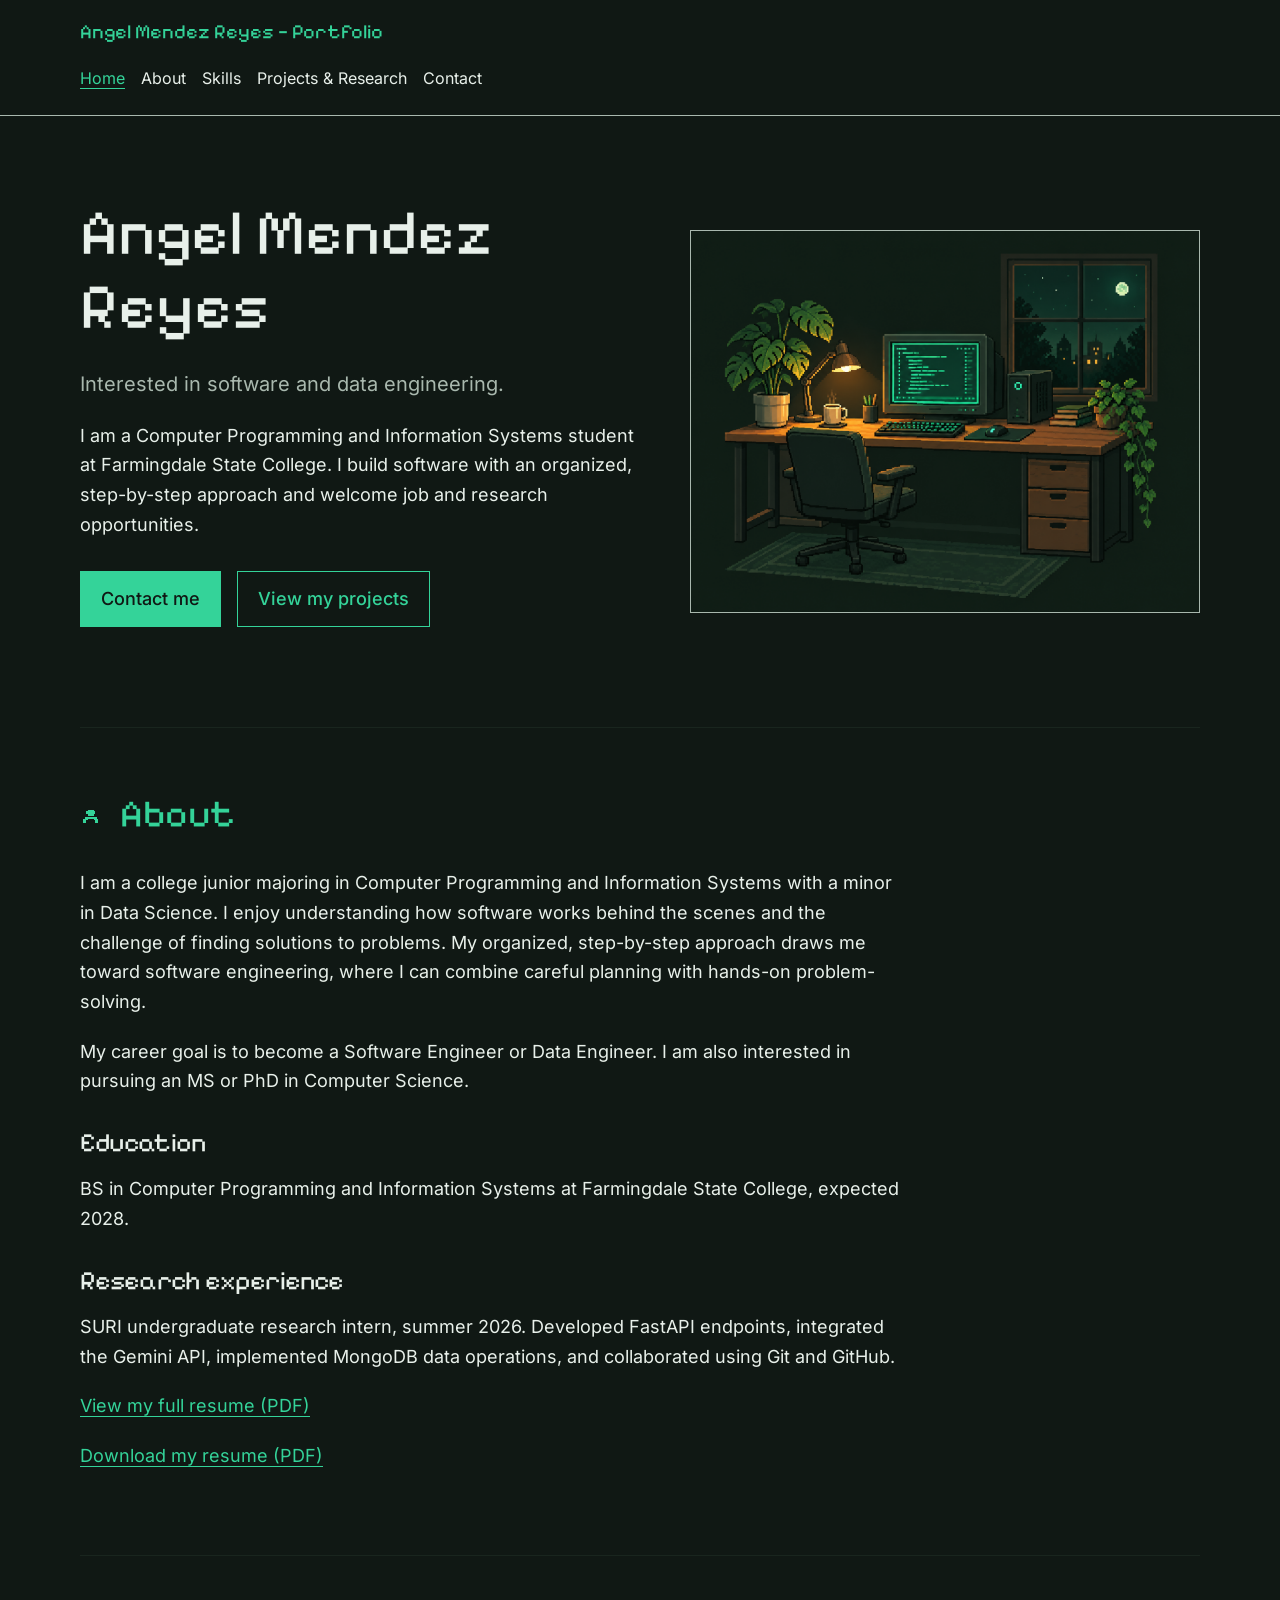
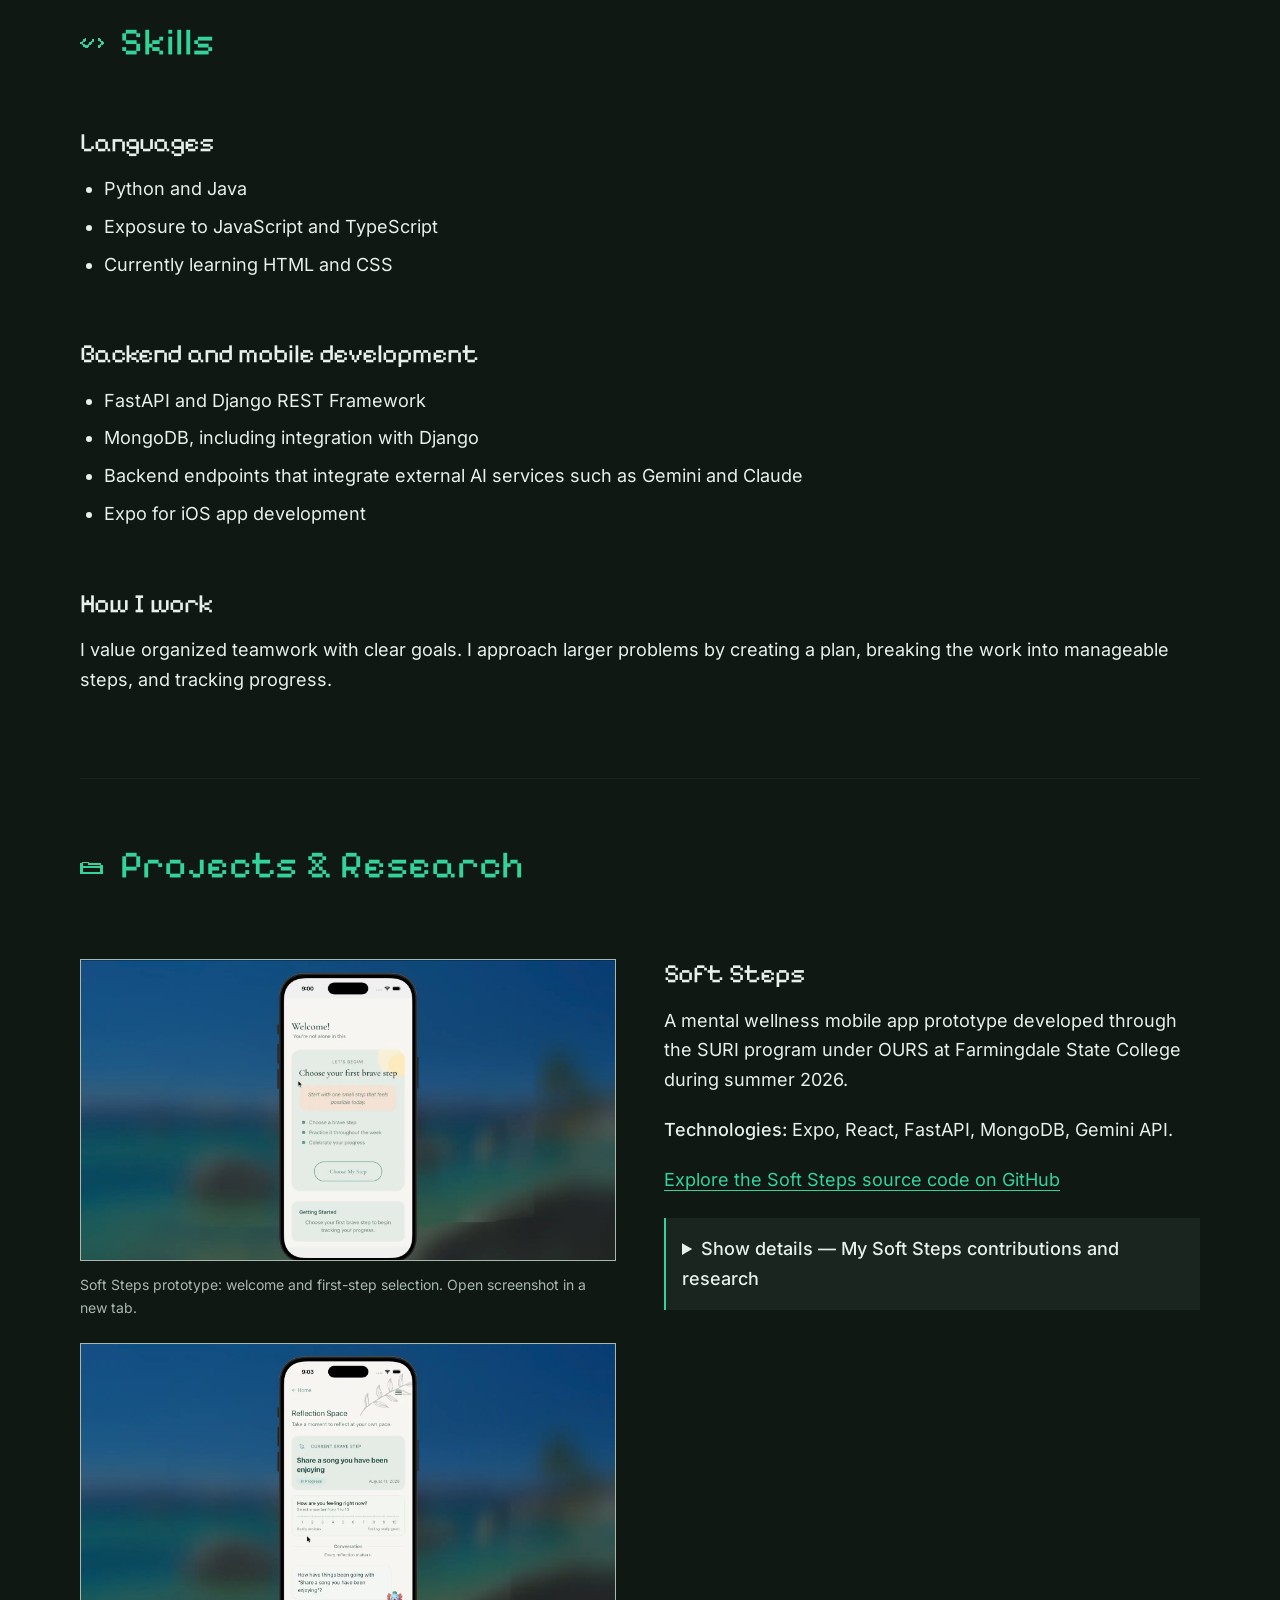
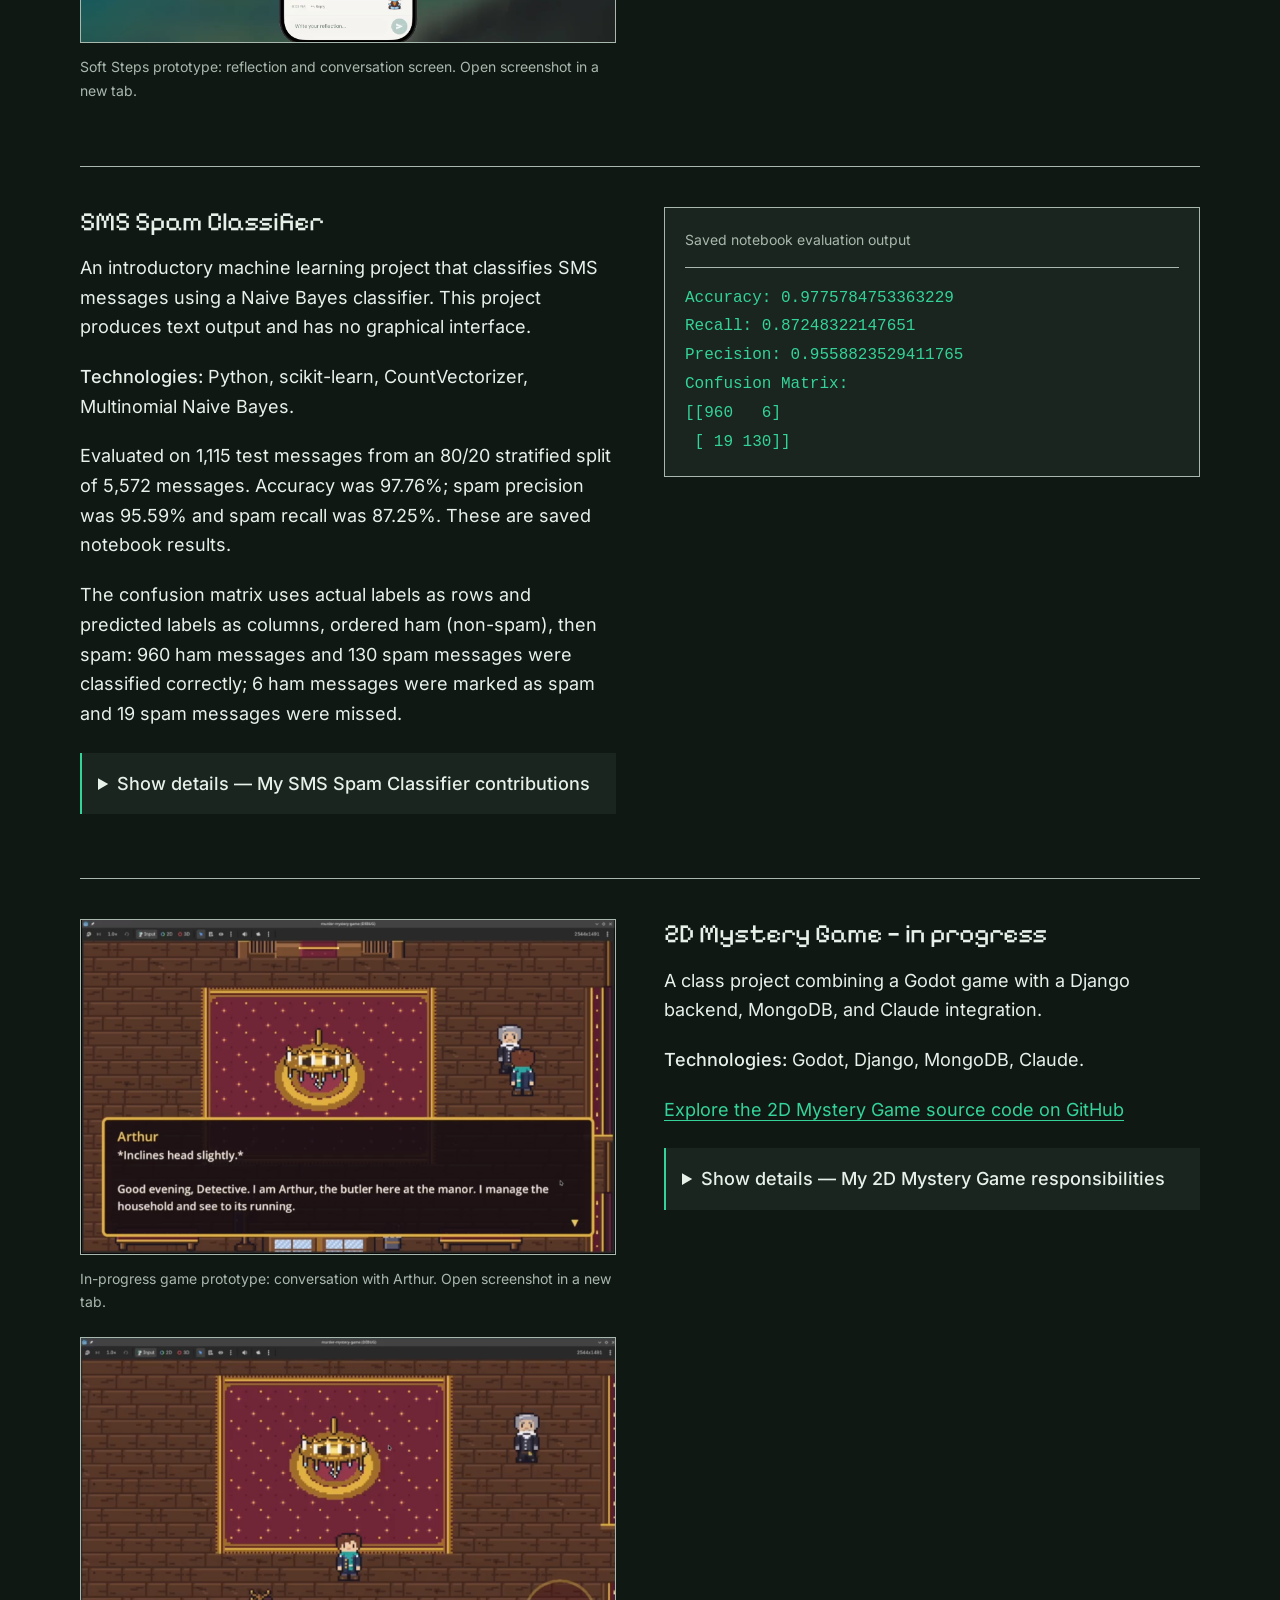
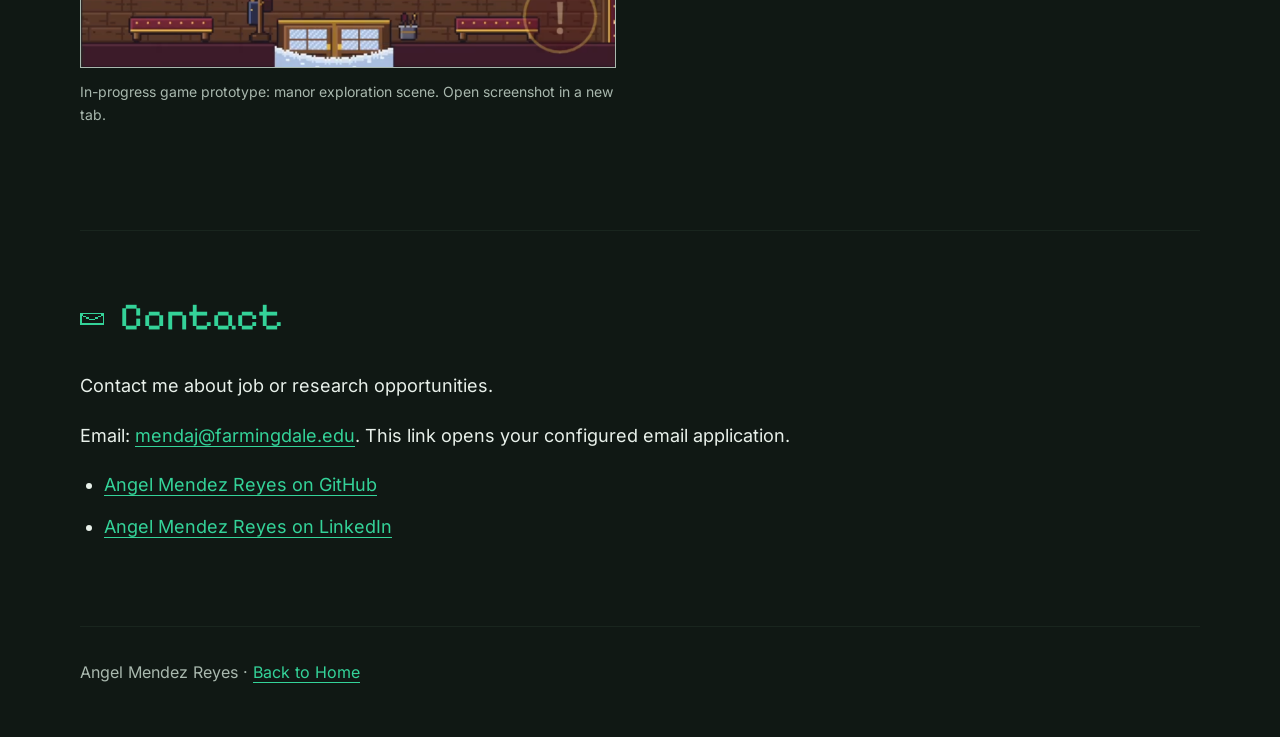
<file: index.html>
<!doctype html>
<html lang="en">
<head>
  <meta charset="utf-8">
  <meta name="viewport" content="width=device-width, initial-scale=1">
  <meta name="description" content="Angel Mendez Reyes — CPIS student interested in software and data engineering. Explore my skills, projects, and research interests.">
  <title>Angel Mendez Reyes | Portfolio</title>
  <link rel="stylesheet" href="css/styles.css">
  <script src="js/main.js" defer></script>
</head>
<body>
  <a class="skip-link" href="#main-content">Skip to main content</a>
  <header class="site-header">
    <p><a href="#home">Angel Mendez Reyes — Portfolio</a></p>
    <nav aria-label="Primary">
      <ul>
        <li><a href="#home">Home</a></li>
        <li><a href="#about">About</a></li>
        <li><a href="#skills">Skills</a></li>
        <li><a href="#projects">Projects &amp; Research</a></li>
        <li><a href="#contact">Contact</a></li>
      </ul>
    </nav>
  </header>
  <main id="main-content" tabindex="-1">
    <section id="home" aria-labelledby="home-heading">
      <div class="hero-copy">
      <h1 id="home-heading">Angel Mendez Reyes</h1>
      <p>Interested in software and data engineering.</p>
      <p>I am a Computer Programming and Information Systems student at Farmingdale State College. I build software with an organized, step-by-step approach and welcome job and research opportunities.</p>
      <p class="actions"><a class="button button-primary" href="#contact">Contact me</a> <a class="button" href="#projects">View my projects</a></p>
      </div>
      <!-- The scene sets the mood; it does not depict my actual equipment. -->
      <img src="assets/images/cozy-pc-concept.png" alt="" width="1448" height="1086">
    </section>
    <section id="about" aria-labelledby="about-heading">
      <h2 id="about-heading"><img src="assets/images/icon-about.svg" alt="" width="24" height="24"> About</h2>
      <p>I am a college junior majoring in Computer Programming and Information Systems with a minor in Data Science. I enjoy understanding how software works behind the scenes and the challenge of finding solutions to problems. My organized, step-by-step approach draws me toward software engineering, where I can combine careful planning with hands-on problem-solving.</p>
      <p>My career goal is to become a Software Engineer or Data Engineer. I am also interested in pursuing an MS or PhD in Computer Science.</p>
      <h3>Education</h3>
      <p>BS in Computer Programming and Information Systems at Farmingdale State College, expected 2028.</p>
      <h3>Research experience</h3>
      <p>SURI undergraduate research intern, summer 2026. Developed FastAPI endpoints, integrated the Gemini API, implemented MongoDB data operations, and collaborated using Git and GitHub.</p>
      <p><a href="assets/resume/Resume_Angel.pdf">View my full resume (PDF)</a></p>
      <p><a href="assets/resume/Resume_Angel.pdf" download="angel-mendez-reyes-resume.pdf">Download my resume (PDF)</a></p>
    </section>
    <section id="skills" aria-labelledby="skills-heading">
      <h2 id="skills-heading"><img src="assets/images/icon-skills.svg" alt="" width="24" height="24"> Skills</h2>
      <h3>Languages</h3>
      <ul>
        <li>Python and Java</li>
        <li>Exposure to JavaScript and TypeScript</li>
        <li>Currently learning HTML and CSS</li>
      </ul>
      <h3>Backend and mobile development</h3>
      <ul>
        <li>FastAPI and Django REST Framework</li>
        <li>MongoDB, including integration with Django</li>
        <li>Backend endpoints that integrate external AI services such as Gemini and Claude</li>
        <li>Expo for iOS app development</li>
      </ul>
      <h3>How I work</h3>
      <p>I value organized teamwork with clear goals. I approach larger problems by creating a plan, breaking the work into manageable steps, and tracking progress.</p>
    </section>
    <section id="projects" aria-labelledby="projects-heading">
      <h2 id="projects-heading"><img src="assets/images/icon-projects.svg" alt="" width="24" height="24"> Projects &amp; Research</h2>
      <!-- Keep essential project summaries, results, visuals, and resource links
           outside disclosures so they remain accessible when details are closed. -->
      <article class="project" aria-labelledby="soft-steps-heading">
        <div class="project-copy">
          <h3 id="soft-steps-heading">Soft Steps</h3>
          <p>A mental wellness mobile app prototype developed through the SURI program under OURS at Farmingdale State College during summer 2026.</p>
          <p><strong>Technologies:</strong> Expo, React, FastAPI, MongoDB, Gemini API.</p>
          <p><a href="https://github.com/michellemorales/soft_steps_app">Explore the Soft Steps source code on GitHub</a></p>

          <!-- No shared name attribute: each disclosure can stay open independently. -->
          <details>
          <summary><span class="disclosure-action" hidden aria-hidden="true"><span class="show-label">Show details</span><span class="hide-label">Hide details</span> — </span>My Soft Steps contributions and research</summary>
          <p>I developed backend endpoints that communicated with MongoDB and the Gemini API, gaining full-stack development experience.</p>
          <p>I am scheduled to present the outcomes of my research at the IGNITE conference in spring 2027.</p>
          </details>
        </div>
        <div class="project-visuals">
          <figure>
            <a href="assets/images/soft-steps-welcome.png" target="_blank" rel="noopener" aria-label="View full-size Soft Steps welcome screenshot (opens in a new tab)"><img src="assets/images/soft-steps-welcome.png" alt="Soft Steps welcome screen offering Choose My Step and guidance for choosing, practicing, and celebrating a brave step." loading="lazy" width="1728" height="968"></a>
            <figcaption>Soft Steps prototype: welcome and first-step selection. Open screenshot in a new tab.</figcaption>
          </figure>
          <figure>
            <a href="assets/images/soft-steps-reflection.png" target="_blank" rel="noopener" aria-label="View full-size Soft Steps reflection screenshot (opens in a new tab)"><img src="assets/images/soft-steps-reflection.png" alt="Soft Steps Reflection Space showing a current brave step, a 1-to-10 feeling scale, a conversation prompt, and a reflection input." loading="lazy" width="1727" height="966"></a>
            <figcaption>Soft Steps prototype: reflection and conversation screen. Open screenshot in a new tab.</figcaption>
          </figure>
        </div>
      </article>
      <article class="project" aria-labelledby="classifier-heading">
        <div class="project-copy">
          <h3 id="classifier-heading">SMS Spam Classifier</h3>
          <p>An introductory machine learning project that classifies SMS messages using a Naive Bayes classifier. This project produces text output and has no graphical interface.</p>
          <p><strong>Technologies:</strong> Python, scikit-learn, CountVectorizer, Multinomial Naive Bayes.</p>
          <p>Evaluated on 1,115 test messages from an 80/20 stratified split of 5,572 messages. Accuracy was 97.76%; spam precision was 95.59% and spam recall was 87.25%. These are saved notebook results.</p>
          <p>The confusion matrix uses actual labels as rows and predicted labels as columns, ordered ham (non-spam), then spam: 960 ham messages and 130 spam messages were classified correctly; 6 ham messages were marked as spam and 19 spam messages were missed.</p>
          <details>
          <summary><span class="disclosure-action" hidden aria-hidden="true"><span class="show-label">Show details</span><span class="hide-label">Hide details</span> — </span>My SMS Spam Classifier contributions</summary>
          <p>I prepared data, trained a Naive Bayes classifier, and evaluated its performance.</p>
          </details>
        </div>
        <div class="project-visuals terminal">
          <figure aria-labelledby="classifier-results-caption">
            <figcaption id="classifier-results-caption">Saved notebook evaluation output</figcaption>
            <pre><samp>Accuracy: 0.9775784753363229
Recall: 0.87248322147651
Precision: 0.9558823529411765
Confusion Matrix:
[[960   6]
 [ 19 130]]</samp></pre>
          </figure>
        </div>
      </article>
      <article class="project" aria-labelledby="game-heading">
        <div class="project-copy">
          <h3 id="game-heading">2D Mystery Game — in progress</h3>
          <p>A class project combining a Godot game with a Django backend, MongoDB, and Claude integration.</p>
          <p><strong>Technologies:</strong> Godot, Django, MongoDB, Claude.</p>
          <p><a href="https://github.com/ethanmiku/CSC325_CAPSTONE">Explore the 2D Mystery Game source code on GitHub</a></p>

          <details>
          <summary><span class="disclosure-action" hidden aria-hidden="true"><span class="show-label">Show details</span><span class="hide-label">Hide details</span> — </span>My 2D Mystery Game responsibilities</summary>
          <p>I am responsible for designing endpoints that handle HTTP requests from Godot, communicate with MongoDB, and call Claude.</p>
          </details>
        </div>
        <div class="project-visuals">
          <figure>
            <a href="assets/images/mystery-game-dialogue.png" target="_blank" rel="noopener" aria-label="View full-size 2D Mystery Game dialogue screenshot (opens in a new tab)"><img src="assets/images/mystery-game-dialogue.png" alt="Pixel-art detective speaking with Arthur, the manor's butler, whose introduction appears in a dialogue box." loading="lazy" width="1519" height="948"></a>
            <figcaption>In-progress game prototype: conversation with Arthur. Open screenshot in a new tab.</figcaption>
          </figure>
          <figure>
            <a href="assets/images/mystery-game-scene.png" target="_blank" rel="noopener" aria-label="View full-size 2D Mystery Game scene screenshot (opens in a new tab)"><img src="assets/images/mystery-game-scene.png" alt="Pixel-art manor interior with a detective, a butler, a chandelier over a red rug, and an interaction control." loading="lazy" width="1507" height="928"></a>
            <figcaption>In-progress game prototype: manor exploration scene. Open screenshot in a new tab.</figcaption>
          </figure>
        </div>
      </article>
    </section>
    <section id="contact" aria-labelledby="contact-heading">
      <h2 id="contact-heading"><img src="assets/images/icon-contact.svg" alt="" width="24" height="24"> Contact</h2>
      <p>Contact me about job or research opportunities.</p>
      <p>Email: <a href="mailto:mendaj@farmingdale.edu">mendaj@farmingdale.edu</a>. This link opens your configured email application.</p>
      <ul>
        <li><a href="https://github.com/angel-mdz">Angel Mendez Reyes on GitHub</a></li>
        <li><a href="https://www.linkedin.com/in/angel-mendez-36b91742b/">Angel Mendez Reyes on LinkedIn</a></li>
      </ul>
    </section>
  </main>
  <footer>
    <p>Angel Mendez Reyes · <a href="#home">Back to Home</a></p>
  </footer>
</body>
</html>
</file>
<file: css/styles.css>
/* Licensed local fonts; system fonts keep the page usable if downloads fail. */
@font-face {
  font-family: "Pixelify Sans";
  src: url("../assets/fonts/pixelify-sans-400.woff2") format("woff2");
  font-weight: 400;
  font-style: normal;
  font-display: swap;
}
@font-face {
  font-family: Inter;
  src: url("../assets/fonts/inter-400-500.woff2") format("woff2");
  font-weight: 400 500;
  font-style: normal;
  font-display: swap;
}
:root {
  color-scheme: dark;
  --background: #101814;
  --panel: #19251e;
  --text: #e8f0ea;
  --secondary: #a9b8ae;
  --accent: #34d399;
  /* Rem-based clearance grows with text size and wrapped navigation. */
  --anchor-clearance: 14rem;
}
* { box-sizing: border-box; }
html { scroll-padding-top: var(--anchor-clearance); }
body {
  margin: 0;
  background: var(--background);
  color: var(--text);
  font: 400 1.125rem/1.65 Inter, system-ui, -apple-system, "Segoe UI", sans-serif;
  overflow-wrap: anywhere;
}
a { color: var(--accent); text-underline-offset: .22em; }
a:hover { text-decoration-thickness: .15em; }
a:focus-visible, summary:focus-visible, [tabindex="-1"]:focus {
  outline: 3px solid var(--accent);
  outline-offset: 5px;
}
/* Clearance also protects focused controls when the browser scrolls them into view. */
:where(a, summary, [tabindex]) { scroll-margin-top: var(--anchor-clearance); scroll-margin-bottom: 1rem; }
p, ul { margin: 0 0 1.25rem; }
strong { font-weight: 500; }
h1, h2, h3 { font-family: "Pixelify Sans", ui-monospace, monospace; font-weight: 400; line-height: 1.15; }
h1 { font-size: clamp(2.5rem, 5vw, 4rem); margin: 0 0 1.5rem; }
h2 { color: var(--accent); font-size: clamp(2rem, 3vw, 2.5rem); margin: 0 0 2rem; }
h2 img { vertical-align: middle; margin-right: .5rem; }
h3 { font-size: 1.65rem; margin: 2rem 0 1rem; }
img { display: block; max-width: 100%; height: auto; }
h2 img { display: inline-block; }
.site-header {
  position: sticky;
  top: 0;
  z-index: 10;
  padding: 1rem max(1rem, calc((100% - 1120px) / 2));
  background: var(--background);
  border-bottom: 1px solid var(--secondary);
}
.site-header p { margin: 0 0 .5rem; font-family: "Pixelify Sans", ui-monospace, monospace; font-size: 1.25rem; }
.site-header p a { text-decoration: none; }
nav ul { display: flex; flex-wrap: wrap; gap: .25rem 1rem; padding: 0; margin: 0; list-style: none; }
nav a { display: inline-block; padding: .5rem 0; color: var(--text); font-size: 1rem; text-decoration: none; }
nav a:hover, nav a[aria-current="location"] { color: var(--accent); text-decoration: underline; }
.skip-link { position: fixed; top: 1rem; left: 1rem; z-index: 20; padding: .75rem 1rem; background: var(--panel); transform: translateY(-200%); }
.skip-link:focus { transform: translateY(0); }
main, footer { width: min(1120px, calc(100% - 2rem)); margin-inline: auto; }
section { padding-block: 4rem; border-bottom: 1px solid var(--panel); }
#home { display: grid; gap: 2rem; align-items: center; }
#home > img { width: 100%; border: 1px solid var(--secondary); }
.hero-copy > p:first-of-type { color: var(--secondary); font-size: 1.25rem; }
.actions { display: flex; flex-wrap: wrap; gap: 1rem; margin-top: 2rem; }
.button { display: inline-block; padding: .75rem 1.25rem; border: 1px solid var(--accent); text-decoration: none; font-weight: 500; }
.button-primary { color: var(--background); background: var(--accent); }
.button:hover { text-decoration: underline; box-shadow: 3px 3px 0 var(--secondary); }
.button:focus-visible { outline-offset: 5px; }
#about > p { max-width: 75ch; }
#skills { display: grid; gap: 0 3rem; }
#skills h2 { grid-column: 1 / -1; }
#skills ul { padding-left: 1.5rem; }
#skills li { margin-bottom: .5rem; }
.project { display: grid; gap: 2rem; padding-block: 2.5rem; }
.project + .project { border-top: 1px solid var(--secondary); margin-top: 1.5rem; }
.project h3 { margin-top: 0; }
.project-copy, .project-visuals { min-width: 0; }
.project-visuals { display: grid; gap: 1.5rem; align-content: start; }
figure { margin: 0; }
figure > a { display: block; }
figure img { width: 100%; border: 1px solid var(--secondary); }
figcaption { color: var(--secondary); font-size: .875rem; margin-top: .75rem; }
/* Images stay uncropped and stacked so prototype text has the full column width. */
.terminal { align-self: start; background: var(--panel); border: 1px solid var(--secondary); padding: 1.25rem; }
.terminal figcaption { margin: 0; padding-bottom: 1rem; border-bottom: 1px solid var(--secondary); }
pre { color: var(--accent); font: 1rem/1.8 ui-monospace, Consolas, monospace; white-space: pre-wrap; overflow-wrap: anywhere; margin: 1rem 0 0; }
samp { font-family: inherit; }
details { margin-top: 1.5rem; padding: 1rem; background: var(--panel); border-left: 2px solid var(--accent); }
summary { cursor: pointer; font-weight: 500; }
summary:hover { text-decoration: underline; text-underline-offset: .2em; }
details p { margin: 1rem 0 0; }
.disclosure-action { display: inline; }
.hide-label { display: none; }
details[open] .show-label { display: none; }
details[open] .hide-label { display: inline; }
#contact ul { padding-left: 1.5rem; }
#contact li { margin-bottom: .75rem; }
footer { padding-block: 2rem; color: var(--secondary); font-size: 1rem; }
@media (min-width: 48rem) {
  :root { --anchor-clearance: 10rem; }
  #home { grid-template-columns: 1.1fr 1fr; gap: 3rem; padding-block: 5rem; }
  .project { grid-template-columns: minmax(0, 1fr) minmax(0, 1fr); gap: 3rem; align-items: start; }
  /* DOM order stays text-first. Only visual placement changes on desktop. */
  .project:nth-of-type(odd) .project-visuals { grid-column: 1; grid-row: 1; }
  .project:nth-of-type(odd) .project-copy { grid-column: 2; grid-row: 1; }
}
@media (max-width: 47.99rem) {
  body { font-size: 1rem; }
  section { padding-block: 3rem; }
}
/* Short windows (including desktop zoom) retain the wrapping nav without a tall brand row. */
@media (max-height: 32rem) {
  .site-header p { display: none; }
}
@media (prefers-reduced-motion: no-preference) {
  html { scroll-behavior: smooth; }
}
</file>
